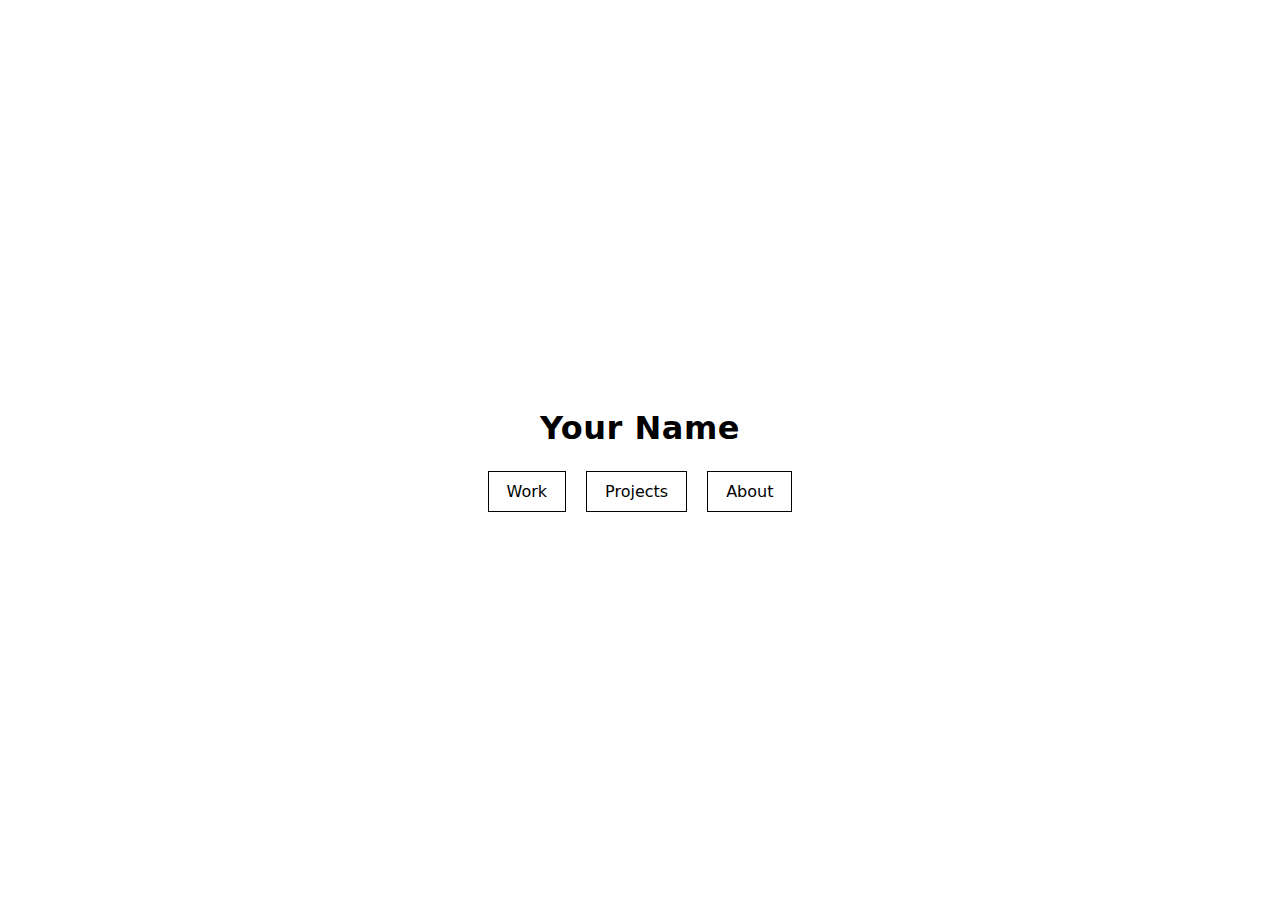
<file: Website Files/index.html>
<!doctype html>
<html lang="en">
<head>
  <meta charset="utf-8" />
  <meta name="viewport" content="width=device-width, initial-scale=1" />
  <title>Portfolio</title>
  <style>
    body {
      margin: 0;
      padding: 0;
      background: #fff;
      font-family: system-ui, -apple-system, "Segoe UI", Roboto, Arial, sans-serif;
      display: flex;
      flex-direction: column;
      align-items: center;
      justify-content: center;
      height: 100vh;
      color: #000;
    }

    h1 {
      margin-bottom: 24px;
      font-size: 32px;
      letter-spacing: 0.5px;
    }

    .links {
      display: flex;
      gap: 20px;
    }

    a {
      text-decoration: none;
      padding: 10px 18px;
      border: 1px solid #000;
      border-radius: 0;
      font-size: 16px;
      color: #000;
    }
  </style>
</head>
<body>

  <h1>Your Name</h1>

  <div class="links">
    <a href="work.html">Work</a>
    <a href="projects.html">Projects</a>
    <a href="about.html">About</a>
  </div>

</body>
</html>
</file>
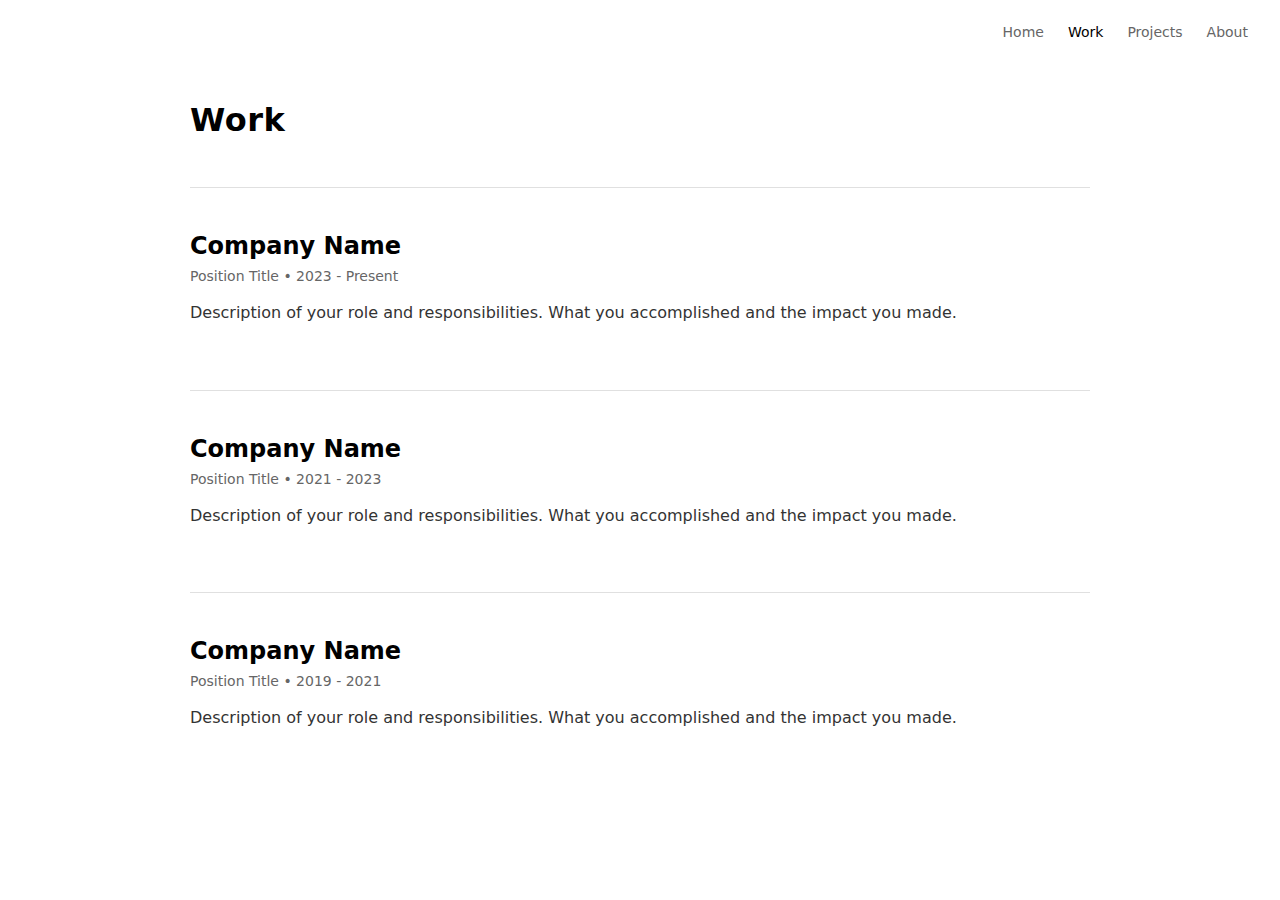
<file: Website Files/about.html>
<!doctype html>
<html lang="en">
<head>
  <meta charset="utf-8" />
  <meta name="viewport" content="width=device-width, initial-scale=1" />
  <title>Work - Portfolio</title>
  <style>
    body {
      margin: 0;
      padding: 0;
      background: #fff;
      font-family: system-ui, -apple-system, "Segoe UI", Roboto, Arial, sans-serif;
      color: #000;
    }

    nav {
      position: fixed;
      top: 0;
      right: 0;
      padding: 24px 32px;
      display: flex;
      gap: 24px;
      background: #fff;
      z-index: 100;
    }

    nav a {
      text-decoration: none;
      color: #666;
      font-size: 14px;
      transition: color 0.2s;
    }

    nav a:hover {
      color: #000;
    }

    nav a.active {
      color: #000;
      font-weight: 500;
    }

    .container {
      max-width: 900px;
      margin: 0 auto;
      padding: 80px 24px 60px;
    }

    h1 {
      font-size: 32px;
      letter-spacing: 0.5px;
      margin-bottom: 48px;
    }

    .work-grid {
      display: grid;
      gap: 48px;
    }

    .work-item {
      border-top: 1px solid #e0e0e0;
      padding-top: 24px;
    }

    .work-item h2 {
      font-size: 24px;
      margin-bottom: 8px;
    }

    .work-item .role {
      color: #666;
      font-size: 14px;
      margin-bottom: 16px;
    }

    .work-item p {
      line-height: 1.6;
      color: #333;
    }
  </style>
</head>
<body>

  <nav>
    <a href="index.html">Home</a>
    <a href="work.html" class="active">Work</a>
    <a href="projects.html">Projects</a>
    <a href="about.html">About</a>
  </nav>

  <div class="container">
    <h1>Work</h1>

    <div class="work-grid">
      <div class="work-item">
        <h2>Company Name</h2>
        <div class="role">Position Title • 2023 - Present</div>
        <p>Description of your role and responsibilities. What you accomplished and the impact you made.</p>
      </div>

      <div class="work-item">
        <h2>Company Name</h2>
        <div class="role">Position Title • 2021 - 2023</div>
        <p>Description of your role and responsibilities. What you accomplished and the impact you made.</p>
      </div>

      <div class="work-item">
        <h2>Company Name</h2>
        <div class="role">Position Title • 2019 - 2021</div>
        <p>Description of your role and responsibilities. What you accomplished and the impact you made.</p>
      </div>
    </div>
  </div>

</body>
</html>
</file>
